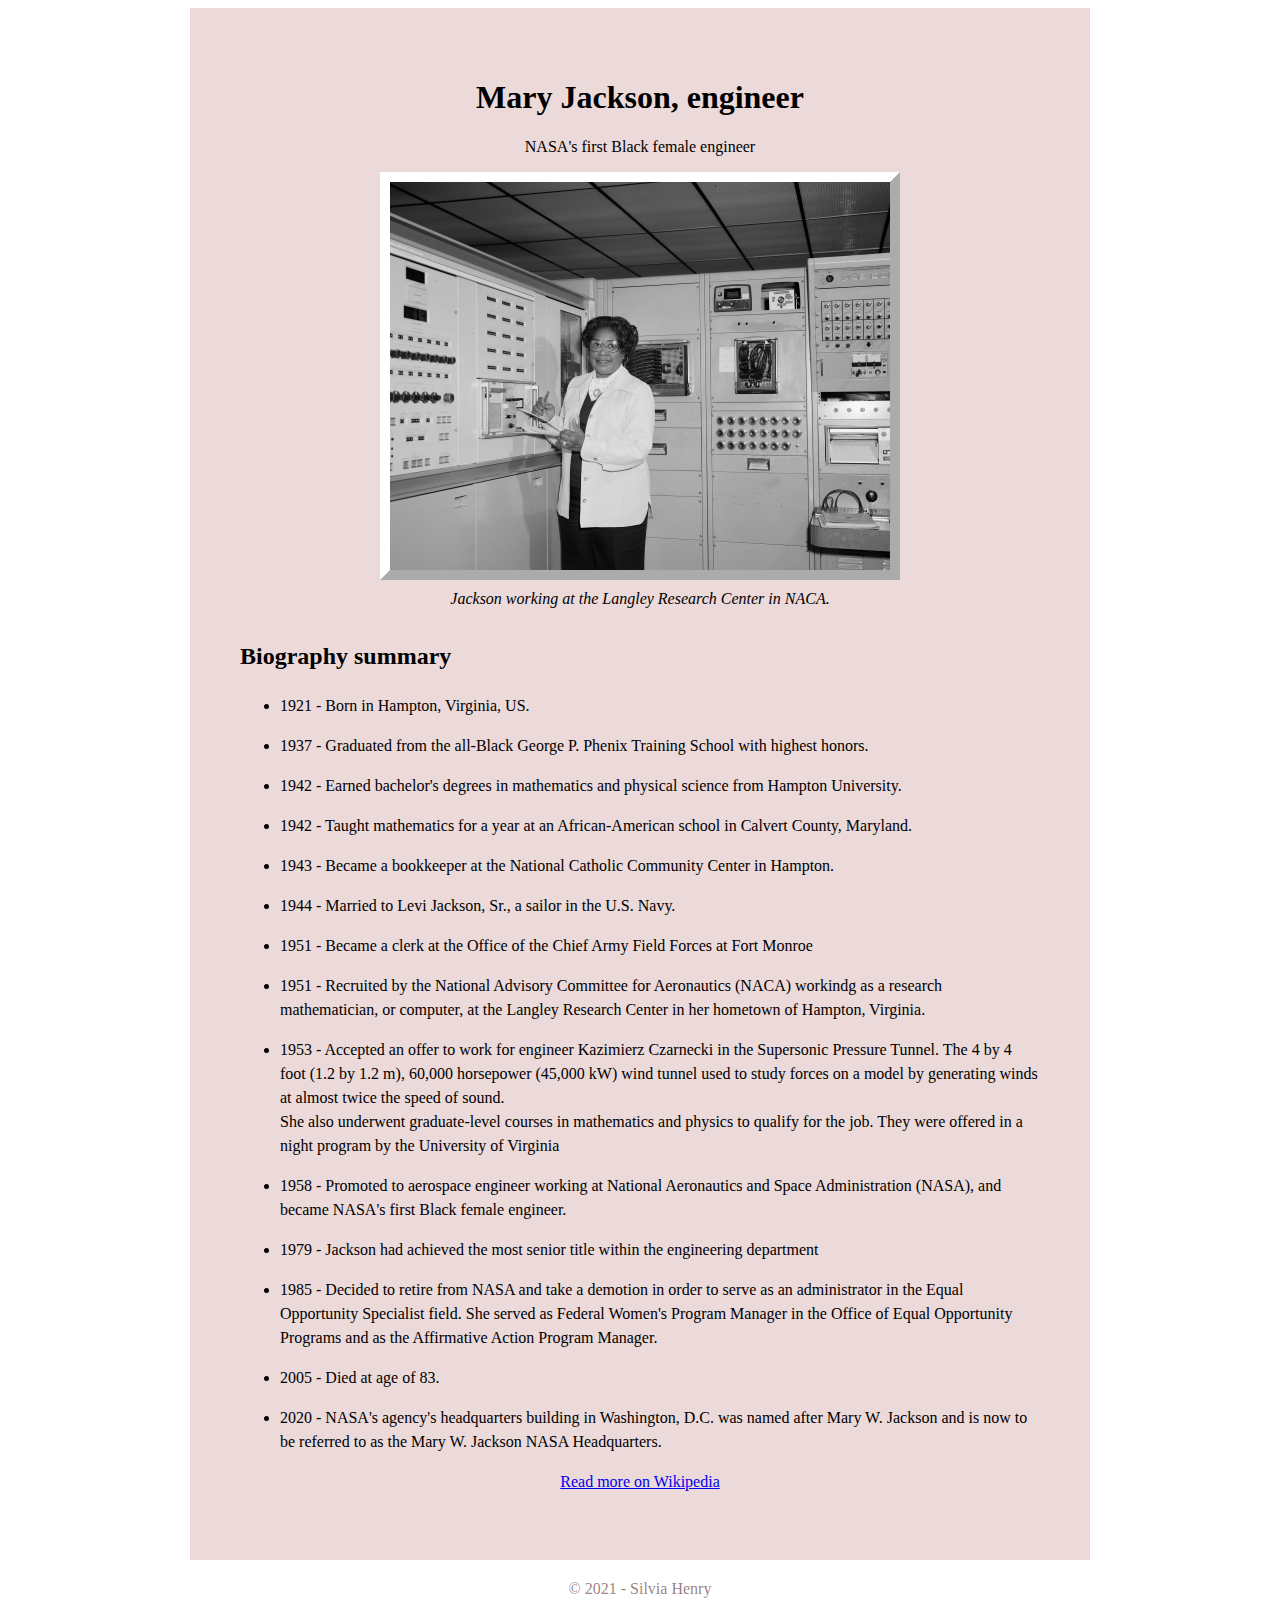
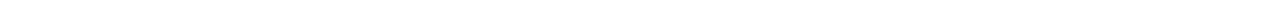
<file: index.html>
<!--
Mary Jackson
1. Header, heading
2. Body - about MJ
3. Footer, links
-->
<!DOCTYPE html>
<html lang="en">
  <head>
    <meta charset="UTF-8" />
    <meta name="viewport" content="width=device-width, initial-scale=1.0" />
    <meta name="description" content="Tribute Page to Mary Jackson, engineer" />
    <title>Tribute Page to Mary Jackson, engineer</title>
    <link rel="stylesheet" href="./styles.css"/>
  </head>
  <body>

    <main id="main">
        <h1 id="title">Mary Jackson, engineer</h1>
        <p id="underheader">NASA's first Black female engineer</p>
        <div id="img-div">
        <img id="image" src="Mary_Jackson_working.jpg" alt="Jackson working at the Langley Research Center." width="500">
        <figcaption id="img-caption">
            Jackson working at the Langley Research Center in NACA.
        </figcaption>
        </div>
        <section id="tribute-info">
            <h2>Biography summary</h2>
            <ul>
            <li>1921 - Born in Hampton, Virginia, US.</li>
            <li>1937 - Graduated from the all-Black George P. Phenix Training School with highest honors.</li>
            <li>1942 - Earned bachelor's degrees in mathematics and physical science from Hampton University.</li>
            <li>1942 - Taught mathematics for a year at an African-American school in Calvert County, Maryland.</li>
            <li>1943 - Became a bookkeeper at the National Catholic Community Center in Hampton.</li>
            <li>1944 - Married to Levi Jackson, Sr., a sailor in the U.S. Navy.</li>
            <li>1951 - Became a clerk at the Office of the Chief Army Field Forces at Fort Monroe</li>
            <li>1951 - Recruited by the National Advisory Committee for Aeronautics (NACA) workindg as a research mathematician, or computer, at the Langley Research Center in her hometown of Hampton, Virginia.</li>
            <li>1953 - Accepted an offer to work for engineer Kazimierz Czarnecki in the Supersonic Pressure Tunnel. The 4 by 4 foot (1.2 by 1.2 m), 60,000 horsepower (45,000 kW) wind tunnel used to study forces on a model by generating winds at almost twice the speed of sound.
            <br>She also underwent graduate-level courses in mathematics and physics to qualify for the job. They were offered in a night program by the University of Virginia</li>
            <li>1958 - Promoted to aerospace engineer working at National Aeronautics and Space Administration (NASA), and became NASA's first Black female engineer.</li>
            <li>1979 - Jackson had achieved the most senior title within the engineering department</li>
            <li>1985 - Decided to retire from NASA and take a demotion in order to serve as an administrator in the Equal Opportunity Specialist field. She served as Federal Women's Program Manager in the Office of Equal Opportunity Programs and as the Affirmative Action Program Manager.</li>
            <li>2005 - Died at age of 83.</li>
            <li>2020 - NASA's agency's headquarters building in Washington, D.C. was named after Mary W. Jackson and is now to be referred to as the Mary W. Jackson NASA Headquarters.</li>
            </ul>
            <a id="tribute-link" href="https://en.wikipedia.org/wiki/Mary_Jackson_(engineer)" target="_blank"><p>Read more on Wikipedia</p></a>
        </section>
    </main>
    <footer>© 2021 - Silvia Henry
        </footer>
</body>
</file>
<file: styles.css>
#main {
    background: rgba(130, 0, 0, 0.15);
    max-width: 800px;
    margin: auto;
    padding: 50px;
  }
  #tribute-info {
    line-height: 1.5;
  }
  #tribute-link {
    text-align: center;
  }
  ul {
    text-align: left;
  }
  li {
    margin: 16px 0;
  }
  .intend {
    padding-left: 45px;
  }
  h1 {
    text-align: center;
  }
  #underheader {
    text-align: center;
  }
  #img-div {
    text-align: center;
  }
  #img-caption {
    font-style: italic;
    padding: 10px;
  }
  footer {
    color: rgba(79, 29, 29, 0.59);
    text-align: center;
    padding: 20px;
  }
  @media (max-width: 600px) {
    #image {
      max-width: 75%;
    }
  }
  @media (max-width: 460px) {
    #image {
      max-width: 75%;
    }
  }
  img {
    max-width: 100%;
    display: block;
    height: auto;
    margin: 0 auto;
    border: 10px outset white;
  }
</file>
